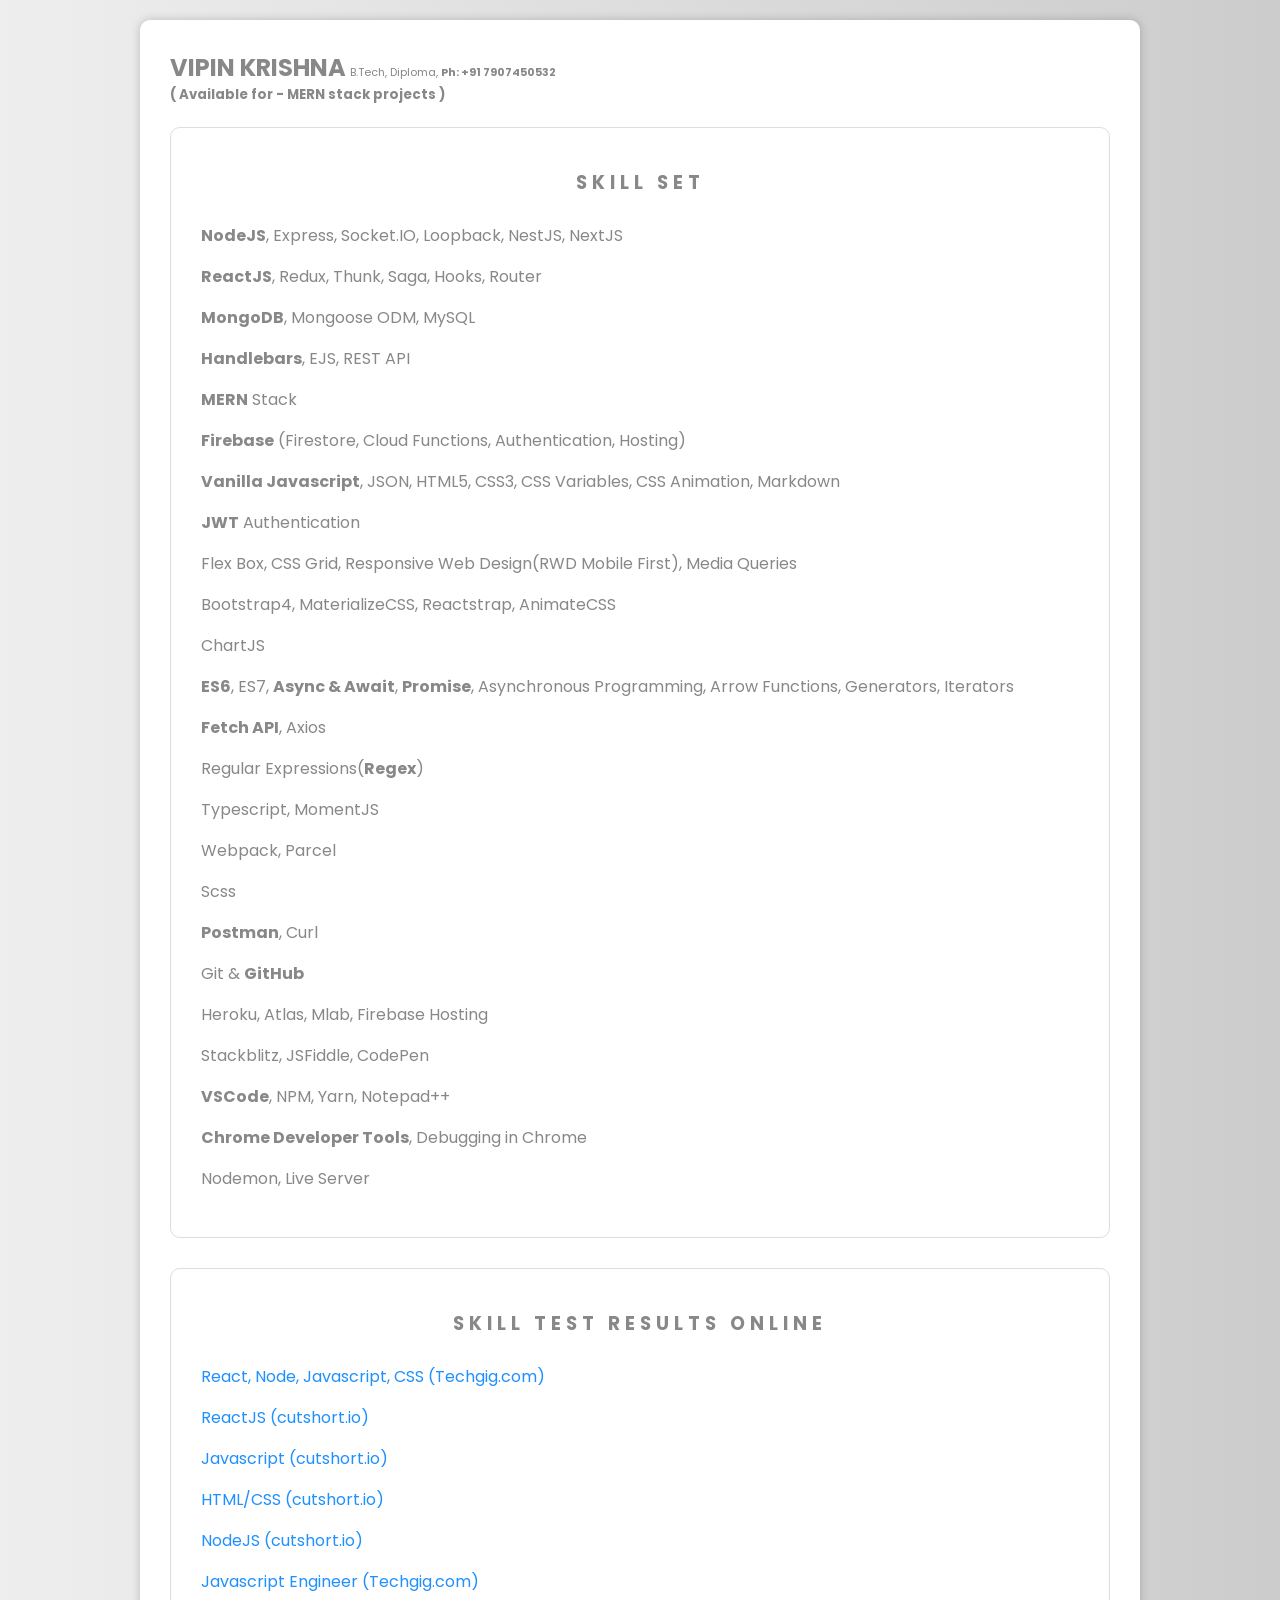
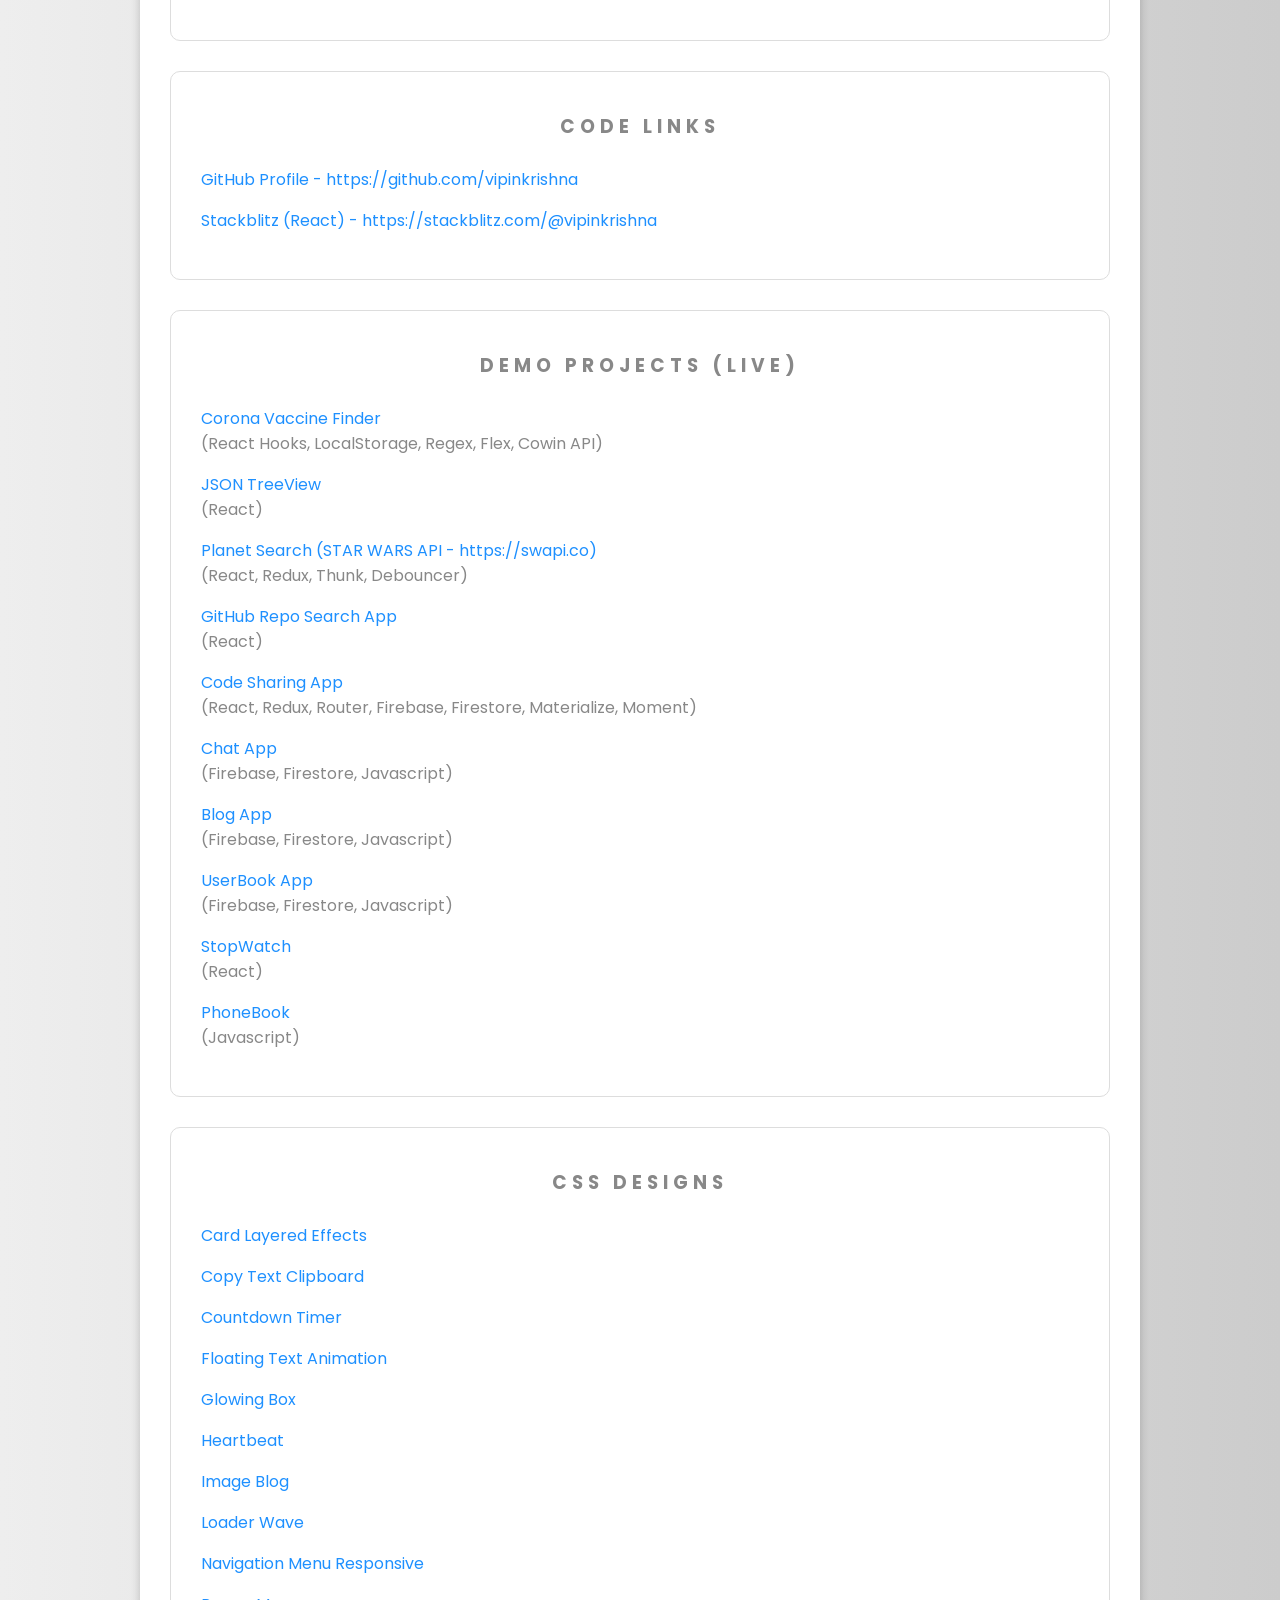
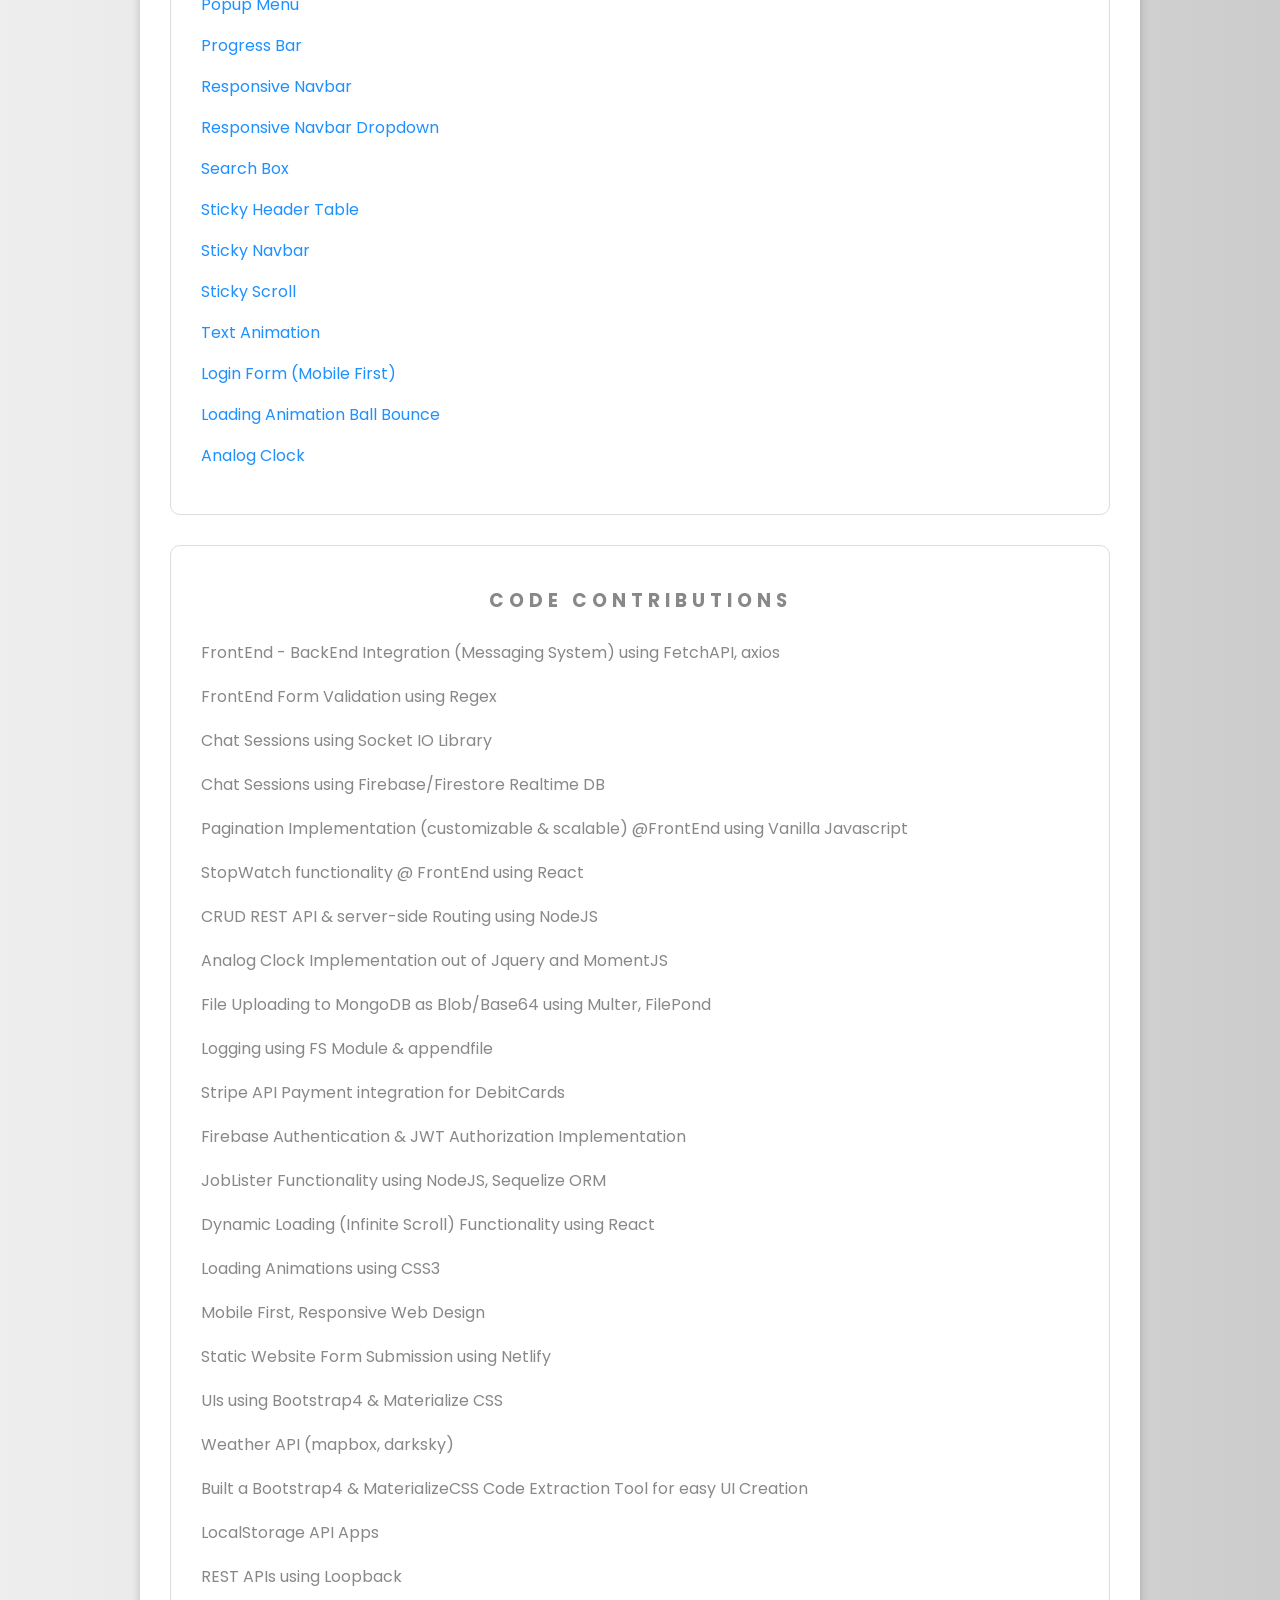
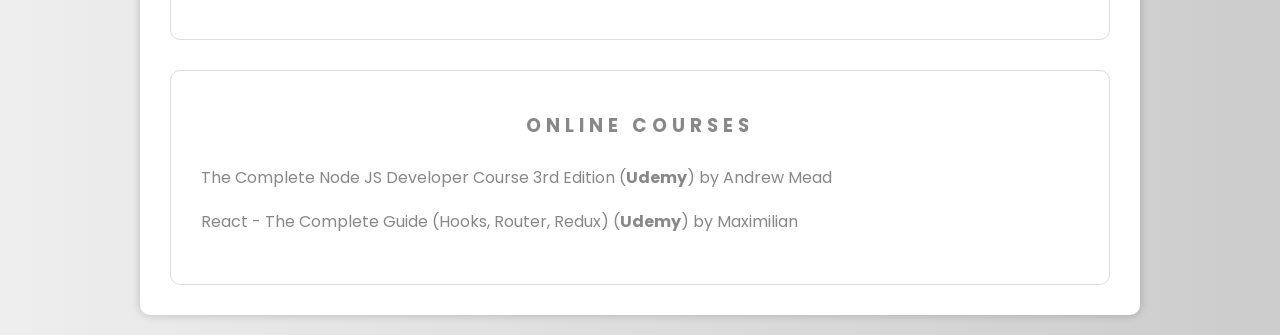
<file: index.html>
<!-- https://github.com/vipinkrishna -->

<!DOCTYPE html>
<html lang="en">

<head>
    <meta charset="UTF-8">
    <meta name="viewport" content="width=device-width, initial-scale=1.0">
    <title>vipinkrishna portfolio</title>
    <link rel="stylesheet" href="style.css">
</head>

<body>
    <div id="main">
        <h2>VIPIN KRISHNA</h2>
        <span>B.Tech, Diploma, </span>
        <span><b>Ph: +91 7907450532</b></span>
        <h5>( Available for - MERN stack projects )</h5>
        <strong></strong>
        <div class="content">
            <h3>SKILL SET</h3>
            <p><strong>NodeJS</strong>, Express, Socket.IO, Loopback, NestJS, NextJS</p>
            <p><strong>ReactJS</strong>, Redux, Thunk, Saga, Hooks, Router</p>
            <p><strong>MongoDB</strong>, Mongoose ODM, MySQL</p>
            <p><strong>Handlebars</strong>, EJS, REST API</p>
            <p><strong>MERN</strong> Stack</p>
            <p><strong>Firebase</strong> (Firestore, Cloud Functions, Authentication, Hosting)</p>
            <p><strong>Vanilla Javascript</strong>, JSON, HTML5, CSS3, CSS Variables, CSS Animation, Markdown</p>
            <p><strong>JWT</strong> Authentication</p>
            <p>Flex Box, CSS Grid, Responsive Web Design(RWD Mobile First), Media Queries</p>
            <p>Bootstrap4, MaterializeCSS, Reactstrap, AnimateCSS</p>
            <p>ChartJS</p>
            <p><strong>ES6</strong>, ES7, <strong>Async & Await</strong>, <strong>Promise</strong>, Asynchronous
                Programming, Arrow Functions, Generators, Iterators</p>
            <p><strong>Fetch API</strong>, Axios</p>
            <p>Regular Expressions(<strong>Regex</strong>)</p>
            <p>Typescript, MomentJS</p>
            <p>Webpack, Parcel</p>
            <p>Scss</p>
            <p><strong>Postman</strong>, Curl</p>
            <p>Git & <strong>GitHub</strong></p>
            <p>Heroku, Atlas, Mlab, Firebase Hosting</p>
            <p>Stackblitz, JSFiddle, CodePen</p>
            <p><strong>VSCode</strong>, NPM, Yarn, Notepad++</p>
            <p><strong>Chrome Developer Tools</strong>, Debugging in Chrome</p>
            <p>Nodemon, Live Server</p>
        </div>

        <div class="content">
            <h3>SKILL TEST RESULTS ONLINE</h3>
            <p><a href="https://www.techgig.com/vipinkrishnascores#user-history" target="_blank">React, Node,
                    Javascript, CSS (Techgig.com)</a></p>
            <p><a href="https://cutshort.io/certificate/55532" target="_blank">ReactJS (cutshort.io)</a></p>
            <p><a href="https://cutshort.io/certificate/55527" target="_blank">Javascript (cutshort.io)</a></p>
            <p><a href="https://cutshort.io/certificate/55620" target="_blank">HTML/CSS (cutshort.io)</a></p>
            <p><a href="https://cutshort.io/certificate/55543" target="_blank">NodeJS (cutshort.io)</a></p>
            <p><a href="https://www.techgig.com/skilltest/result/javascript/javascript-engineer/MEk2U0p2bUtmVEdtQ0ZtelRCQmxjdz09"
                    target="_blank">Javascript Engineer (Techgig.com)</a></p>
        </div>

        <div class="content">
            <h3>CODE LINKS</h3>
            <p><a href="https://github.com/vipinkrishna" target="_blank">GitHub Profile -
                    https://github.com/vipinkrishna</a></p>
            <p><a href="https://stackblitz.com/@vipinkrishna" target="_blank">Stackblitz (React) -
                    https://stackblitz.com/@vipinkrishna</a></p>
        </div>

        <div class="content">
            <h3>DEMO PROJECTS (LIVE)</h3>
            <p><a href="https://vipinkrishna.github.io/apps/react/vaccine-finder/" target="_blank">Corona Vaccine Finder</a><br>
                (React Hooks, LocalStorage, Regex, Flex, Cowin API)
            </p>
            <p><a href="https://vipinkrishna.github.io/apps/react/json-treeview/" target="_blank">JSON TreeView</a><br>
                (React)
            </p>
            <p><a href="https://vipinkrishna.github.io/apps/react/planet-search/" target="_blank">Planet Search (STAR
                    WARS API - https://swapi.co)</a><br>
                (React, Redux, Thunk, Debouncer)
            </p>
            <p><a href="https://vipinkrishna.github.io/apps/react/git-repo-search/" target="_blank">GitHub Repo Search
                    App</a><br>
                (React)
            </p>
            <p><a href="https://humongouscode.web.app/" target="_blank">Code Sharing App</a><br>
                (React, Redux, Router, Firebase, Firestore, Materialize, Moment)
            </p>
            <p><a href="https://humongouschat.web.app/" target="_blank">Chat App</a><br>
                (Firebase, Firestore, Javascript)
            </p>
            <p><a href="https://blog-man.web.app/" target="_blank">Blog App</a><br>
                (Firebase, Firestore, Javascript)
            </p>
            <p><a href="https://user-book.web.app/" target="_blank">UserBook App</a><br>
                (Firebase, Firestore, Javascript)
            </p>
            <p><a href="https://react-stop-watch-project.stackblitz.io/" target="_blank">StopWatch</a><br>
                (React)
            </p>
            <p><a href="https://jsfiddle.net/vipinkrishna/ncv1qq82/" target="_blank">PhoneBook</a><br>
                (Javascript)
            </p>
        </div>

        <div class="content">
            <h3>CSS DESIGNS</h3>
            <p><a href="https://vipinkrishna.github.io/apps/css/card-layered-effects/" target="_blank">Card Layered
                    Effects</a><br></p>
            <p><a href="https://vipinkrishna.github.io/apps/css/copy-text-to-clipboard/" target="_blank">Copy Text
                    Clipboard</a><br></p>
            <p><a href="https://vipinkrishna.github.io/apps/css/count-down-timer/" target="_blank">Countdown
                    Timer</a><br></p>
            <p><a href="https://vipinkrishna.github.io/apps/css/floating-text-animation/" target="_blank">Floating Text
                    Animation</a><br></p>
            <p><a href="https://vipinkrishna.github.io/apps/css/glowing-box/" target="_blank">Glowing Box</a><br></p>
            <p><a href="https://vipinkrishna.github.io/apps/css/heart-beat/" target="_blank">Heartbeat</a><br></p>
            <p><a href="https://vipinkrishna.github.io/apps/css/image-blog-2.0/" target="_blank">Image Blog</a><br></p>
            <p><a href="https://vipinkrishna.github.io/apps/css/loader-wave/" target="_blank">Loader Wave</a><br></p>
            <p><a href="https://vipinkrishna.github.io/apps/css/navigation-menu-responsive/" target="_blank">Navigation
                    Menu Responsive</a><br></p>
            <p><a href="https://vipinkrishna.github.io/apps/css/popup-menu/" target="_blank">Popup Menu</a><br></p>
            <p><a href="https://vipinkrishna.github.io/apps/css/progress-bar/" target="_blank">Progress Bar</a><br></p>
            <p><a href="https://vipinkrishna.github.io/apps/css/responsive-navbar/" target="_blank">Responsive
                    Navbar</a><br></p>
            <p><a href="https://vipinkrishna.github.io/apps/css/responsive-navbar-dropdown-menu/"
                    target="_blank">Responsive Navbar Dropdown</a><br></p>
            <p><a href="https://vipinkrishna.github.io/apps/css/search-box/" target="_blank">Search Box</a><br></p>
            <p><a href="https://vipinkrishna.github.io/apps/css/sticky-header-table/" target="_blank">Sticky Header
                    Table</a><br></p>
            <p><a href="https://vipinkrishna.github.io/apps/css/sticky-navbar/" target="_blank">Sticky Navbar</a><br>
            </p>
            <p><a href="https://vipinkrishna.github.io/apps/css/sticky-scroll/" target="_blank">Sticky Scroll</a><br>
            </p>
            <p><a href="https://vipinkrishna.github.io/apps/css/text-animation/" target="_blank">Text Animation</a><br>
            </p>
            <p><a href="https://vipinkrishna.github.io/apps/css/login-form-mobile-first/" target="_blank">Login Form
                    (Mobile First)</a><br></p>
            <p><a href="https://vipinkrishna.github.io/apps/css/loading-animation-ball-bounce/" target="_blank">Loading
                    Animation Ball Bounce</a><br></p>
            <p><a href="https://vipinkrishna.github.io/apps/css/analog-clock/" target="_blank">Analog Clock</a><br></p>
        </div>

        <div class="content">
            <h3>CODE CONTRIBUTIONS</h3>
            <ul>
                <li>FrontEnd - BackEnd Integration (Messaging System) using FetchAPI, axios</li>
                <li>FrontEnd Form Validation using Regex</li>
                <li>Chat Sessions using Socket IO Library</li>
                <li>Chat Sessions using Firebase/Firestore Realtime DB</li>
                <li>Pagination Implementation (customizable & scalable) @FrontEnd using Vanilla Javascript</li>
                <li>StopWatch functionality @ FrontEnd using React</li>
                <li>CRUD REST API & server-side Routing using NodeJS</li>
                <li>Analog Clock Implementation out of Jquery and MomentJS</li>
                <li>File Uploading to MongoDB as Blob/Base64 using Multer, FilePond </li>
                <li>Logging using FS Module & appendfile</li>
                <li>Stripe API Payment integration for DebitCards</li>
                <li>Firebase Authentication & JWT Authorization Implementation</li>
                <li>JobLister Functionality using NodeJS, Sequelize ORM</li>
                <li>Dynamic Loading (Infinite Scroll) Functionality using React</li>
                <li>Loading Animations using CSS3</li>
                <li>Mobile First, Responsive Web Design</li>
                <li>Static Website Form Submission using Netlify</li>
                <li>UIs using Bootstrap4 & Materialize CSS</li>
                <li>Weather API (mapbox, darksky)</li>
                <li>Built a Bootstrap4 & MaterializeCSS Code Extraction Tool for easy UI Creation</li>
                <li>LocalStorage API Apps</li>
                <li>REST APIs using Loopback</li>
            </ul>
        </div>

        <div class="content">
            <h3>ONLINE COURSES</h3>
            <ul>
                <li>The Complete Node JS Developer Course 3rd Edition (<strong>Udemy</strong>) by Andrew Mead</li>
                <li>React - The Complete Guide (Hooks, Router, Redux) (<strong>Udemy</strong>) by Maximilian</li>
            </ul>
        </div>
    </div>
</body>

</html>
</file>
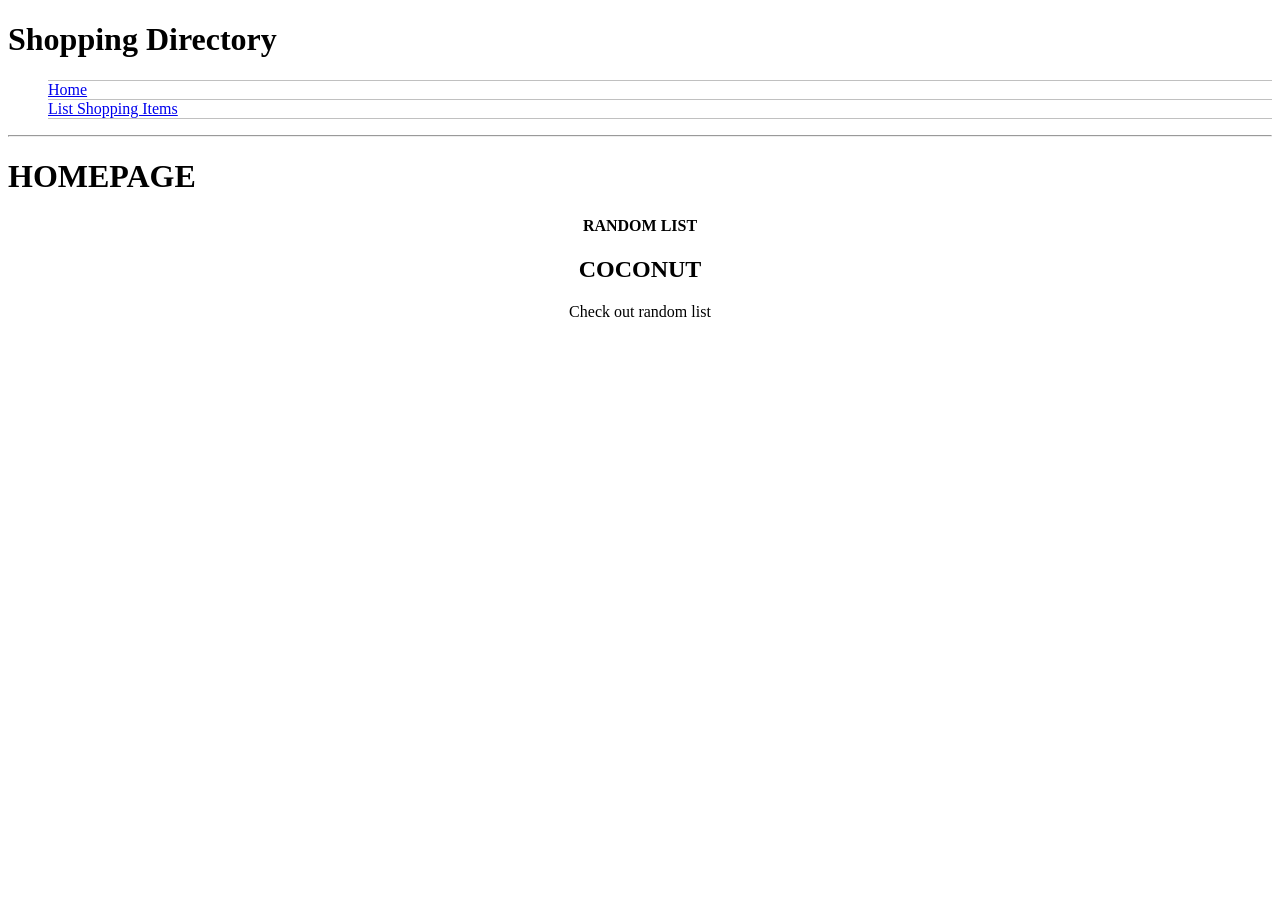
<file: apps/angularjs/animation/index.html>
<!DOCTYPE html>
<html ng-app="myapp">

<head>
    <title>Routes and Views</title>
    <meta charset="UTF-8">
    <link rel="stylesheet" href="./css/styles.css">
    <script src='./lib/angular.min.js'></script>
    <script src='./lib/angular-route.min.js'></script>
    <script src='./lib/angular-animate.min.js'></script>
    <script src='./app.js'></script>
</head>

<body>
    <header ng-include="'header.html'"></header>
    <main ng-view></main>
</body>

</html>
</file>
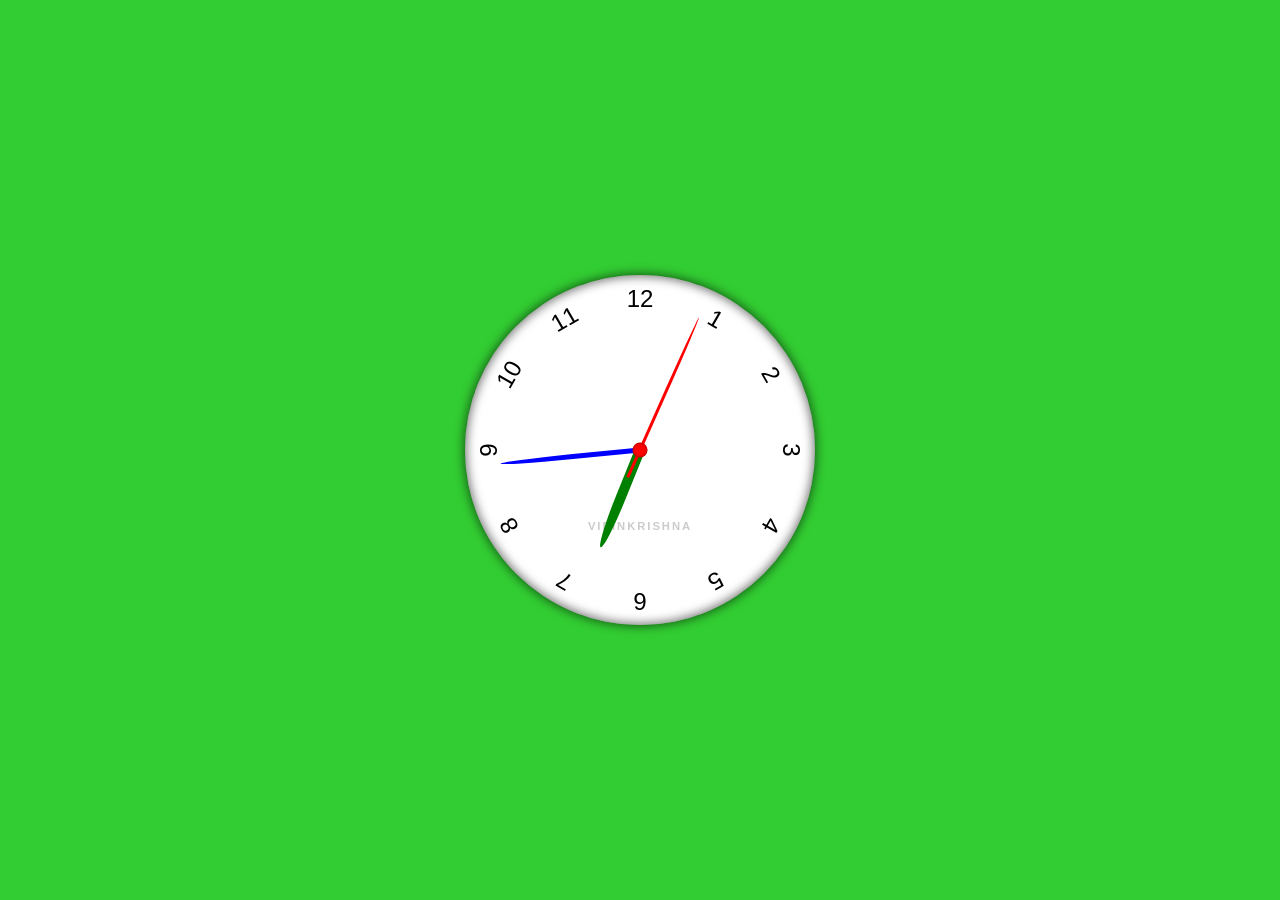
<file: apps/css/analog-clock/index.html>
<!-- https://github.com/vipinkrishna -->

<!DOCTYPE html>
<html lang="en">
<head>
  <meta charset="UTF-8">
  <meta name="viewport" content="width=device-width, initial-scale=1.0">
  <meta http-equiv="X-UA-Compatible" content="ie=edge">
  <link href="styles.css" rel="stylesheet">
  <script defer src="engine.js"></script>
  <title>Analog Clock</title>
</head>
<body>
  <div class="clock">
    <div class="title">VIPINKRISHNA</div>

    <div class="hand hour" data-hour-hand></div>
    <div class="hand minute" data-minute-hand></div>
    <div class="hand second" data-second-hand></div>

    <div class="number number1">1</div>
    <div class="number number2">2</div>
    <div class="number number3">3</div>
    <div class="number number4">4</div>
    <div class="number number5">5</div>
    <div class="number number6">6</div>
    <div class="number number7">7</div>
    <div class="number number8">8</div>
    <div class="number number9">9</div>
    <div class="number number10">10</div>
    <div class="number number11">11</div>
    <div class="number number12">12</div>
  </div>
</body>
</html>
</file>
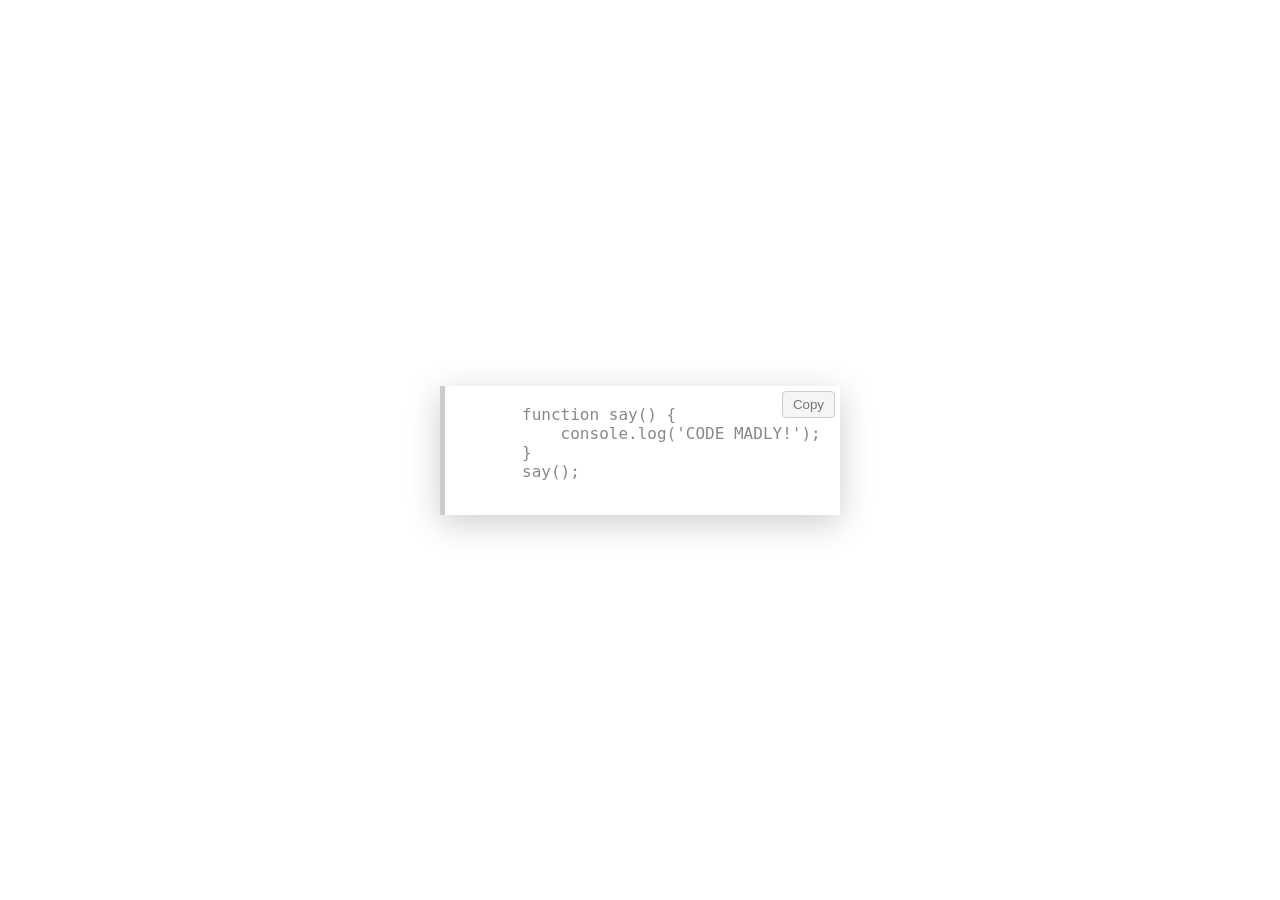
<file: apps/css/copy-text-to-clipboard/index.html>
<!-- https://github.com/vipinkrishna -->

<!DOCTYPE html>
<html lang="en">

<head>
    <meta charset="UTF-8">
    <meta name="viewport" content="width=device-width, initial-scale=1.0">
    <title>COPY TEXT TO CLIPBOARD</title>
    <link rel="stylesheet" href="style.css">
    <script>
        function execute() {
            var code = document.querySelector('#code');
            navigator.clipboard.writeText(code.textContent).then(console.log(code.textContent));
        }
    </script>
</head>

<body>
    <div class="container">
        <pre>
            <code id="code">
        function say() {
            console.log('CODE MADLY!');
        }
        say();
            </code>
        </pre>
        <button onclick="execute()">Copy</button>
    </div>
</body>

</html>
</file>
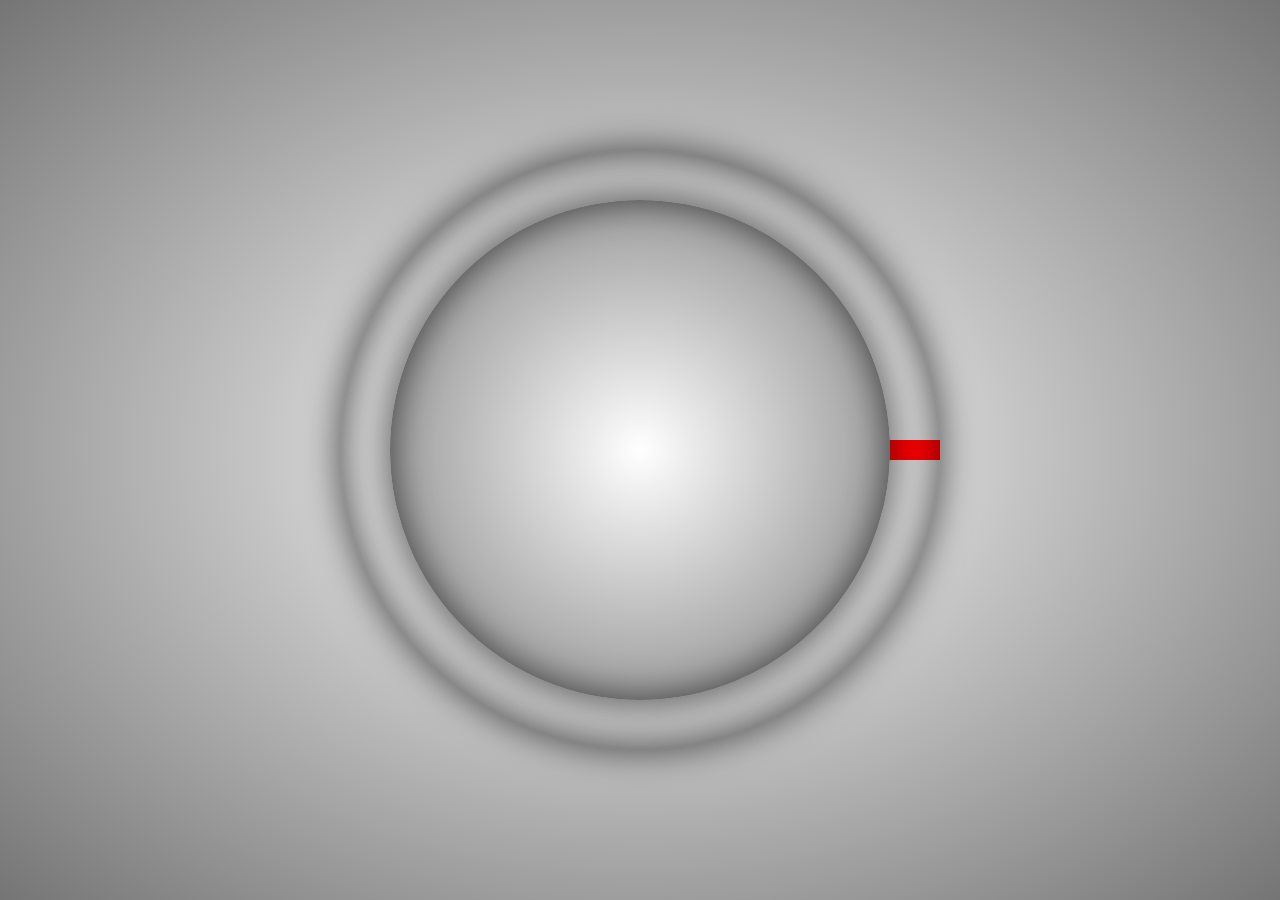
<file: apps/css/count-down-timer/index.html>
<!-- https://github.com/vipinkrishna -->

<!DOCTYPE html>
<html lang="en">
<head>
    <meta charset="UTF-8">
    <meta name="viewport" content="width=device-width, initial-scale=1.0">
    <title>COUNTDOWN TIMER</title>
    <link rel="stylesheet" href="style.css">
</head>
<body>
    <div class="box">
        <div class="circle circle1"></div>
        <div class="circle circle2"></div>
        <div class="needle"></div>
        <div class="number">
            <div>10</div>
            <div>9</div>
            <div>8</div>
            <div>7</div>
            <div>6</div>
            <div>5</div>
            <div>4</div>
            <div>3</div>
            <div>2</div>
            <div>1</div>
        </div>
    </div>
</body>
</html>
</file>
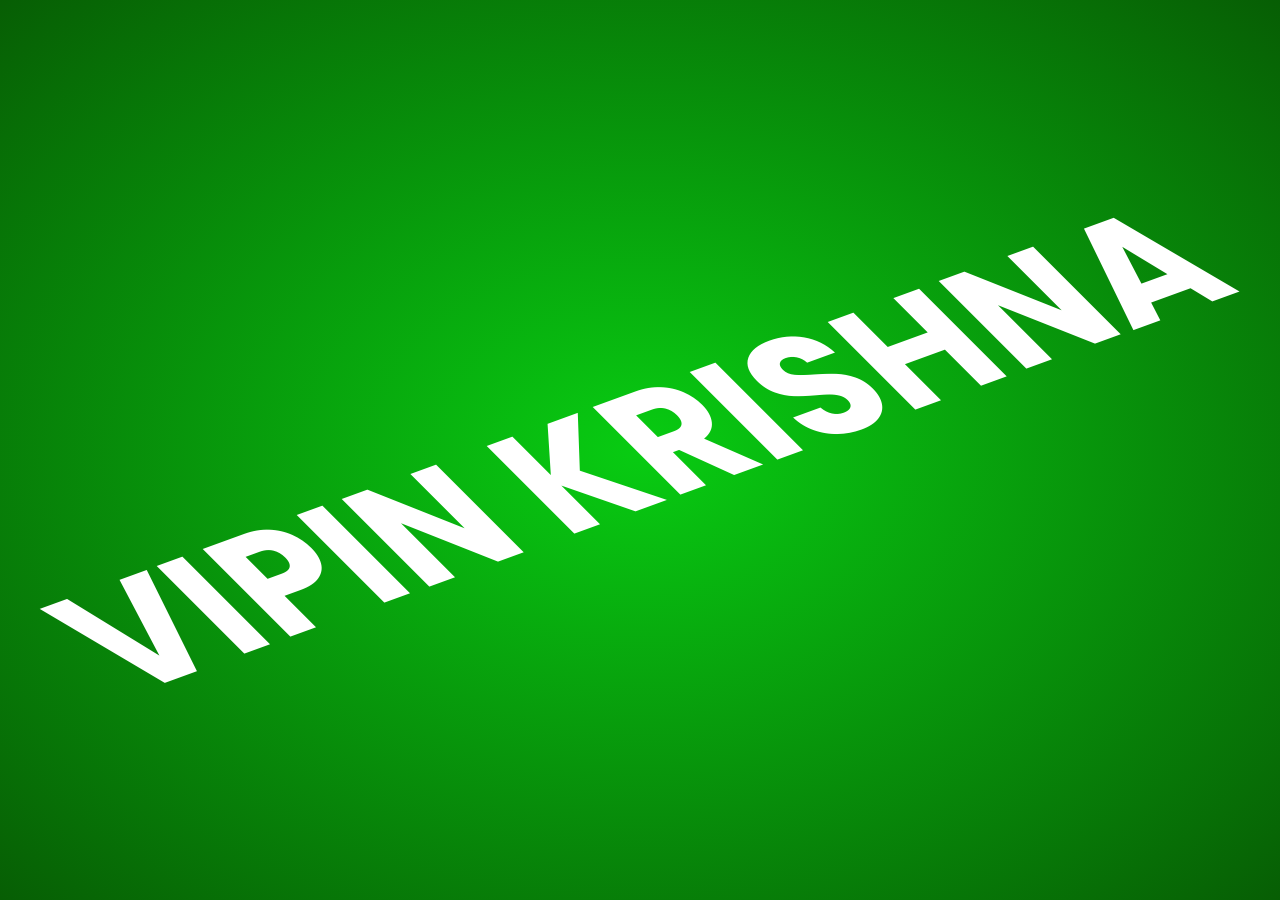
<file: apps/css/floating-text-animation/index.html>
<!-- https://github.com/vipinkrishna -->

<!DOCTYPE html>
<html lang="en">
<head>
    <meta charset="UTF-8">
    <meta name="viewport" content="width=device-width, initial-scale=1.0">
    <title>FLOATING TEXT ANIMATION</title>
    <link rel="stylesheet" href="style.css">
</head>
<body>
    <h1>VIPIN KRISHNA</h1>
</body>
</html>
</file>
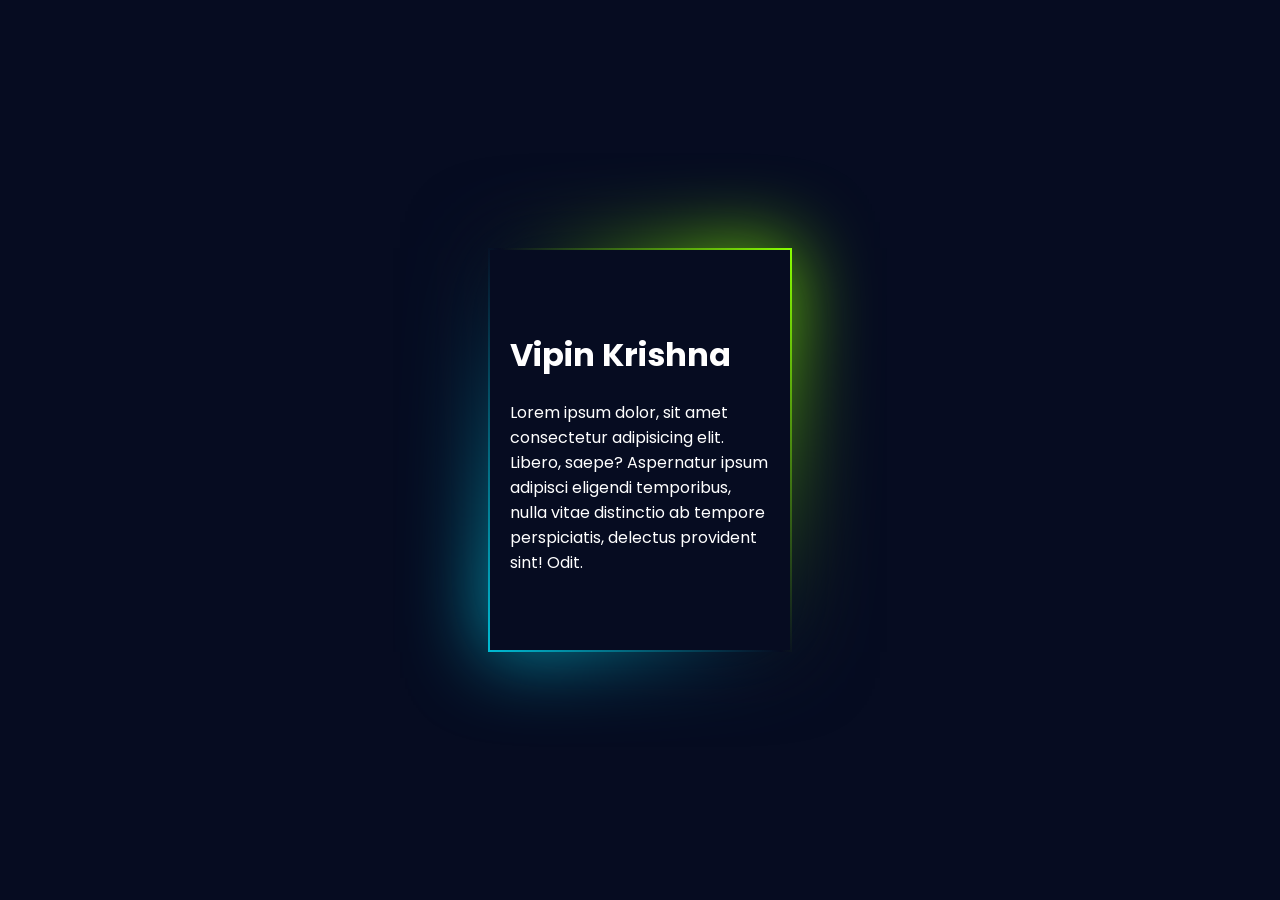
<file: apps/css/glowing-box/index.html>
<!-- https://github.com/vipinkrishna -->

<!DOCTYPE html>
<html lang="en">
<head>
    <meta charset="UTF-8">
    <meta name="viewport" content="width=device-width, initial-scale=1.0">
    <title>GLOWING BOX</title>
    <link rel="stylesheet" href="style.css">
</head>
<body>
    <div class="box">
        <div class="content">
            <h1>Vipin Krishna</h1>
            <p>Lorem ipsum dolor, sit amet consectetur adipisicing elit. Libero, saepe? Aspernatur ipsum adipisci eligendi temporibus, nulla vitae distinctio ab tempore perspiciatis, delectus provident sint! Odit.</p>
        </div>
    </div>
</body>
</html>
</file>
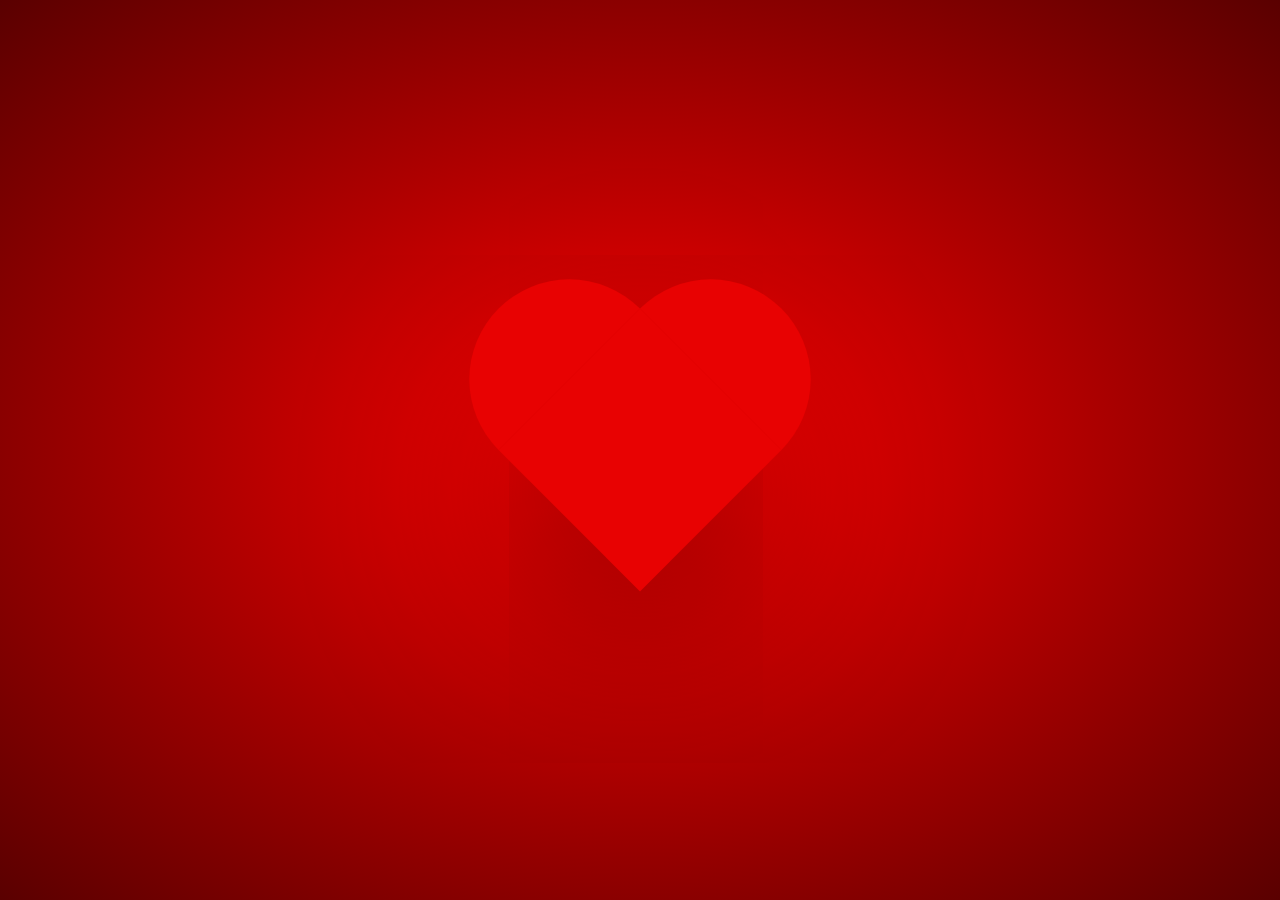
<file: apps/css/heart-beat/index.html>
<!-- https://github.com/vipinkrishna -->

<!DOCTYPE html>
<html lang="en">
<head>
    <meta charset="UTF-8">
    <meta name="viewport" content="width=device-width, initial-scale=1.0">
    <title>HEART</title>
    <link rel="stylesheet" href="style.css">
</head>
<body>
    <div class="heart"></div>
    <script src="https://code.jquery.com/jquery-3.3.1.js"></script>
</body>
</html>
</file>
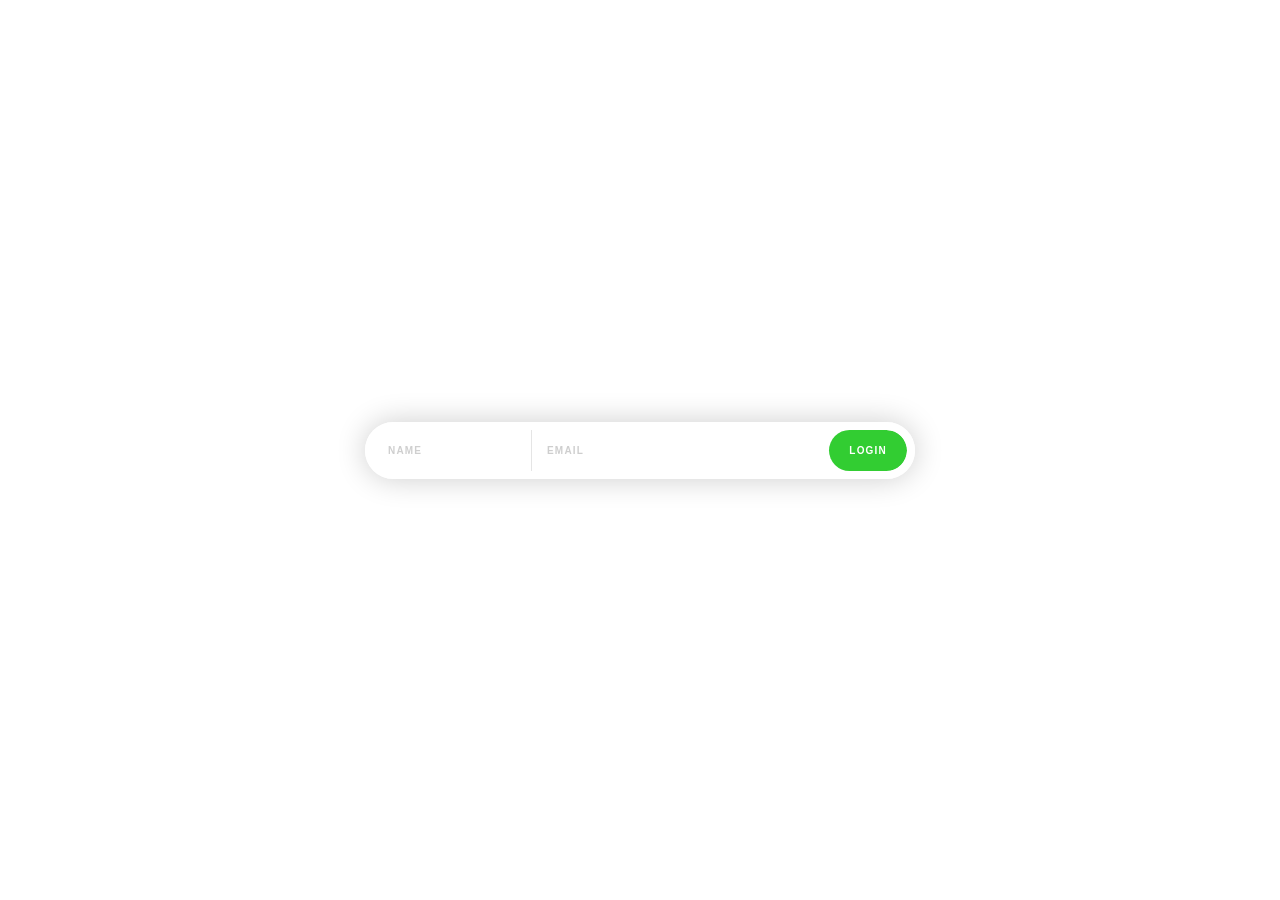
<file: apps/css/login-form-mobile-first/index.html>
<!-- https://github.com/vipinkrishna -->

<!DOCTYPE html>
<html lang="en">
<head>
    <meta charset="UTF-8">
    <meta name="viewport" content="width=device-width, initial-scale=1.0">
    <title>LOGIN FORM (MOBILE FIRST)</title>
    <link rel="stylesheet" href="style.css">
</head>
<body>
    <form action="#" class="form">
        <div class="formitem">
            <input type="text" class="forminput" placeholder="name" aria-label="name">
        </div>
        <div class="formitem">
            <input type="email" class="forminput" placeholder="email" aria-label="email">
        </div>
        <button class="formbutton">login</button>
    </form>
</body>
</html>
</file>
<file: style.css>
/* https://github.com/vipinkrishna */

@import url('https://fonts.googleapis.com/css?family=Poppins');

* {
    box-sizing : border-box;
    user-select: none;
}

body {
    margin     : 0;
    padding    : 0;
    font-family: Poppins, sans-serif;
    background : linear-gradient(to right, #eee 0%, #ccc 100%);
}

#main {
    width           : 1000px;
    max-width       : calc(100% - 40px);
    margin          : 20px auto;
    padding         : 30px;
    background-color: white;
    border-radius   : 10px;
    color           : #888;
    box-shadow      : 0 0 10px rgba(0, 0, 0, 0.2);
}

h2 {
    display      : inline-block;
    margin-top   : 0;
    margin-bottom: 0;
}

h5 {
    margin-top: 0;
}

span {
    font-size: 11px;
}

div.content {
    border       : 1px solid #ddd;
    border-radius: 10px;
    padding      : 30px;
    margin-bottom: 30px;
}

div.content:hover {
    box-shadow: 0 0 10px rgba(0, 0, 0, 0.2);
}

div.content:last-of-type {
    margin-bottom: 0;
}

div.content ul {
    padding   : 0;
    list-style: none;
}

div.content ul li {
    margin-bottom: 20px;
    line-height  : 1.5;
}

div.content p a {
    text-decoration: none;
}

div.content p a:link {
    color: dodgerblue;
}

div.content p a:visited {
    color: dodgerblue;
}

div.content p a:hover {
    color: darkorange;
}

div.content h3 {
    padding       : 10px;
    border-radius : 30px;
    text-align    : center;
    cursor        : default;
    margin-top    : 0;
    width         : calc(100% - 100px);
    max-width     : 500px;
    margin        : auto;
    letter-spacing: 5px;
}

div.content h3:hover {
    animation: vibrate 0.2s 6;
}

@keyframes vibrate {
    25% {
        transform: translateX(-5px);
    }

    75% {
        transform: translateX(5px);
    }
}

@media (max-width: 550px) {
    body {
        background: #fff;
        background : linear-gradient(to right, #ccc 0%, #bbb 100%);
    }

    h2 {
        display      : block;
        margin-bottom: 0;
    }

    #main {
        max-width    : calc(100% - 20px);
        margin       : 4px auto;
        max-width    : calc(100% - 8px);
        border-radius: 0;
        padding      : 10px;
        box-shadow   : 0 0 10px rgba(0, 0, 0, 0.2);
        border-radius: 10px;
    }

    div.content {
        padding      : 10px;
        margin-bottom: 10px;

        border: 1px solid #ccc;
    }

    div.content h3 {
        border-radius : 0px;
        box-shadow    : none;
        width         : 100%;
        letter-spacing: 3px;
    }
}
</file>
<file: apps/angularjs/animation/css/styles.css>
body {
    font-family: 'verdana';
}

span {
    float: right;
    color: red;
    width: 25px;
    height: 25px;
    text-align: center;
    margin-right: 10px;
}

span:hover {
    cursor: pointer;
    background-color: red;
    color: white;
    border-radius: 50%;
}

li {
    border-top: 1px solid silver;
    width: 100%;
    /* overflow: hidden; */
    list-style-type: none;
}

li:last-child {
    border-bottom: 1px solid silver;
}

h3 {
    margin-left: 5px;
}

button {
    margin-left: 45px;
    padding: 5px;
}

.container {
    overflow-y: auto;
    overflow-x: hidden;
    /* border: 1px solid silver; */
    width: 50%;
    height: 350px;
}

.add {
    /* border: 1px solid silver; */
    width: 50%;
    text-align: center;
    height: 100px;
    /* position: relative; */
}

input[type=text] {
    padding: 5px;
}

/* ANIMATIONS */
main.ng-enter {
    transition: 0.5s linear all;
    opacity:0;
}

main.ng-enter.ng-enter-active {
    opacity: 1;
}

#shopping-list li.ng-enter {
    transition: 0.2s linear all;
    opacity: 0;
    transform: translateY(30px);
}

#shopping-list li.ng-enter.ng-enter-active {
    opacity: 1;
    transform: translateY(0);
}
#shopping-list li.ng-leave {
    transition: 0.2s linear all;
    opacity: 1;
    transform: translateX(0);
}

#shopping-list li.ng-leave.ng-leave-active {
    opacity: 0;
    transform: translateX(100%);
}
#shopping-list li.ng-leave-stagger {
    transition-delay: 0.2s;
    transition-duration: 0;
}
</file>
<file: apps/css/analog-clock/styles.css>
/* https://github.com/vipinkrishna */

*, *::after, *::before {
  box-sizing: border-box;
  font-family: Impact, sans-serif;
}

body {
  margin: 0;
  padding: 0;
  background: limegreen;
  display: flex;
  justify-content: center;
  align-items: center;
  min-height: 100vh;
  overflow: hidden;
}

.title {
  position: absolute;
  left: 50%;
  top: 70%;
  opacity: 0.2;
  transform: translateX(-50%);
  font-family: sans-serif;
  letter-spacing: 2px;
  font-weight: bold;
  font-size: 0.7rem;
}

.clock {
  width: 350px;
  height: 350px;
  background-color: #fff;
  border-radius: 50%;
  position: relative;
  box-shadow: inset 0 0 10px 2px rgba(0,0,0,0.5), 0 0 10px 2px rgba(0,0,0,0.5);
}

.clock .number {
  --rotation: 0;
  position: absolute;
  width: 100%;
  height: 100%;
  padding-top: 10px;
  text-align: center;
  transform: rotate(var(--rotation));
  font-size: 1.5rem;
}

.clock .number1 { --rotation: 30deg; }
.clock .number2 { --rotation: 60deg; }
.clock .number3 { --rotation: 90deg; }
.clock .number4 { --rotation: 120deg; }
.clock .number5 { --rotation: 150deg; }
.clock .number6 { --rotation: 180deg; }
.clock .number7 { --rotation: 210deg; }
.clock .number8 { --rotation: 240deg; }
.clock .number9 { --rotation: 270deg; }
.clock .number10 { --rotation: 300deg; }
.clock .number11 { --rotation: 330deg; }

.clock::after {
  content: '';
  position: absolute;
  background-color: red;
  z-index: 12;
  width: 15px;
  height: 15px;
  top: 50%;
  left: 50%;
  transform: translate(-50%, -50%);
  border-radius: 50%;
  box-shadow: inset 0 0 3px rgba(0,0,0,0.5);
}

.clock .hand {
  --rotation: 0;
  position: absolute;
  bottom: 50%;
  left: 50%;
  border-top-left-radius: 50%;
  border-top-right-radius: 50%;
  transform-origin: bottom;
  z-index: 10;
  transform: translateX(-50%) rotate(calc(var(--rotation) * 1deg));
}

.clock .hand.second {
  /* --rotation: 210; */
  width: 3px;
  height: 50%;
  background-color: red;
  bottom: calc(50% - 30px);
  transform-origin: 50% calc(100% - 30px);
  z-index: 12;
}

.clock .hand.minute {
  /* --rotation: 60; */
  width: 5px;
  height: 40%;
  background-color: blue;
  z-index: 11;
}

.clock .hand.hour {
  /* --rotation: 305; */
  width: 10px;
  height: 30%;
  background-color: green;
}
</file>
<file: apps/css/copy-text-to-clipboard/style.css>
/* https://github.com/vipinkrishna */

* {
    box-sizing: border-box;
}

body {
    margin: 0;
    padding: 0;
    width: 100%;
    height: 100vh;
    background: #fff;
    display: flex;
    flex-direction: column;
    justify-content: center;
    align-items: center;
    font-family: sans-serif;
}

.container {
    position: relative;
    width: 400px;
    border-left: 5px solid #ccc;
    box-shadow: 0 8px 32px rgba(0,0,0,0.2);
}

pre {
    display: block;
    margin: 0;
    font-family: monospace;
    white-space: pre;
    background: #fff;
    width: 100%;
}

code {
    color: #888;
    font-size: 1rem;
}

button {
    position: absolute;
    top: 5px;
    right: 5px;
    outline: 0;
    border: 1px solid #ccc;
    border-radius: 4px;
    background: #f5f5f5;
    padding: 5px 10px;
    color: #777;
    cursor: pointer;
}

button:hover {
    background: #eee;
}
</file>
<file: apps/css/count-down-timer/style.css>
/* https://github.com/vipinkrishna */

body {
    margin: 0;
    padding: 0;
    height: 100vh;
    font-family: sans-serif;
}

.box {
    position: absolute;
    width: 100%;
    height: 100%;
    background: radial-gradient(#fff, #757575);
    overflow: hidden;
}

.box:before {
    /* content: ''; */
    position: absolute;
    top: 50%;
    left: 0;
    transform: translateY(-50%);
    width: 100%;
    height: 5px;
    background: #000;
}

.box:after {
    /* content: ''; */
    position: absolute;
    top: 0;
    left: 50%;
    transform: translateX(-50%);
    height: 100%;
    width: 5px;
    background: #000;
}

.circle {
    position: absolute;
    top: 50%;
    left: 50%;
    transform: translate(-50%, -50%);
    width: 500px;
    height: 500px;
    border-radius: 50%;
}

.circle.circle2 {
    width: 600px;
    height: 600px;
    box-shadow: 0px 0px 32px 5px rgba(0,0,0,0.5), inset 0px 0px 32px 5px rgba(0,0,0,0.5);
    z-index: 1;
}

.circle.circle1 {
    background: radial-gradient(#fff, #757575);
    box-shadow: 0px 0px 32px 5px rgba(0,0,0,0.5), inset 0px 0px 32px 5px rgba(0,0,0,0.5);
    z-index: 1;
}

.needle {
    position: absolute;
    top: calc(50% - 10px);
    left: 50%;
    height: 20px;
    width: 300px;
    background: red;
    animation: animate 1s linear infinite;
    transform-origin: left;
}

@keyframes animate {
    0% {
        transform: rotate(0deg);
    }

    100% {
        transform: rotate(360deg);
    }
}

.number {
    position: absolute;
    width: 100%;
    height: 100%;
    z-index: 1;
}

.number div {
    position: absolute;
    top: 0;
    left: 0;
    width: 100%;
    height: 100%;
    font-size: 25em;
    font-weight: bold;
    display: flex;
    justify-content: center;
    align-items: center;
    opacity: 0;
    animation: animateNumber 10s linear infinite;
    text-shadow: 8px 8px 8px rgba(0,0,0,0.8);
}

.number div:nth-child(1) {
    animation-delay: 0s;
}
.number div:nth-child(2) {
    animation-delay: 1s;
}
.number div:nth-child(3) {
    animation-delay: 2s;
}
.number div:nth-child(4) {
    animation-delay: 3s;
}
.number div:nth-child(5) {
    animation-delay: 4s;
}
.number div:nth-child(6) {
    animation-delay: 5s;
}
.number div:nth-child(7) {
    animation-delay: 6s;
}
.number div:nth-child(8) {
    animation-delay: 7s;
}
.number div:nth-child(9) {
    animation-delay: 8s;
}
.number div:nth-child(10) {
    animation-delay: 9s;
}

@keyframes animateNumber {
    0% {
        opacity: 1;
    }

    10%, 100% {
        opacity: 0;
        transform: scale(0.5);
    }
}
</file>
<file: apps/css/floating-text-animation/style.css>
/* https://github.com/vipinkrishna */

@import url('https://fonts.googleapis.com/css?family=Poppins');


body {
    margin: 0;
    padding: 0;
    display: flex;
    justify-content: center;
    align-items: center;
    min-height: 100vh;
    font-family: Poppins, sans-serif;
    background: radial-gradient(#08cc12, #075e04);
}

h1 {
    margin: 0;
    padding: 0;
    font-size: 10em;
    color: #fff;
    text-transform: uppercase;
    transform: rotate(-20deg) skew(25deg);
    animation: animate 5s ease-in-out infinite;
}

@keyframes animate {
    0%, 100% {
        transform: rotate(-20deg) skew(25deg) translate(0,0);
        text-shadow: -5px 5px 0 rgba(0,0,0,0.2);
    }
    50% {
        transform: rotate(-20deg) skew(25deg) translate(50px, -50px);
        text-shadow: -50px 50px 0 rgba(0,0,0,0.2);
        filter: blur(5px);
    }
}
</file>
<file: apps/css/glowing-box/style.css>
/* https://github.com/vipinkrishna */

@import url('https://fonts.googleapis.com/css?family=Poppins');

body {
    margin: 0;
    padding: 0;
    display: flex;
    justify-content: center;
    align-items: center;
    min-height: 100vh;
    background: #060c21;
    font-family: Poppins, sans-serif;
}

.box {
    position: relative;
    width: 300px;
    height: 400px;
    display: flex;
    justify-content: center;
    align-items: center;
    background: #060c21;
}

.box:before {
    content: '';
    position: absolute;
    top: -2px;
    left: -2px;
    right: -2px;
    bottom: -2px;
    background: #fff;
    z-index: -1;
}

.box:after {
    content: '';
    position: absolute;
    top: -2px;
    left: -2px;
    right: -2px;
    bottom: -2px;
    background: #fff;
    z-index: -2;
    filter: blur(40px);
}

.box:before,
.box:after {
    background: linear-gradient(235deg, #89ff00, #060c21, #00bcd4);
}

.content {
    padding: 20px;
    box-sizing: border-box;
    color: #fff;
}
</file>
<file: apps/css/heart-beat/style.css>
/* https://github.com/vipinkrishna */

body {
    margin: 0;
    padding: 0;
    display: flex;
    justify-content: center;
    align-items: center;
    min-height: 100vh;
    background: radial-gradient(#ff0000, #5a0000);
}

.heart {
    width: 200px;
    height: 200px;
    background: #e80202;
    transform: rotate(45deg);
    box-shadow: 30px 30px 200px rgba(0,0,0,0.5);
    animation: animate 1s linear infinite;
}

.heart:before {
    content: "";
    position: absolute;
    top: -100px;
    width: 200px;
    height: 100px;
    background: #e80202;
    border-top-left-radius: 100px;
    border-top-right-radius: 100px;
}
.heart:after {
    content: "";
    position: absolute;
    left: -100px;
    width: 100px;
    height: 200px;
    background: #e80202;
    border-top-left-radius: 100px;
    border-bottom-left-radius: 100px;
}

@keyframes animate {
    0% {
        transform: rotate(45deg) scale(1);
    }
    20% {
        transform: rotate(45deg) scale(0.8);
    }
    40% {
        transform: rotate(45deg) scale(1.2);
    }
    60% {
        transform: rotate(45deg) scale(1);
    }
    80% {
        transform: rotate(45deg) scale(1.5);
    }
    100% {
        transform: rotate(45deg) scale(1);
    }
}
</file>
<file: apps/css/login-form-mobile-first/style.css>
* {
  -webkit-box-sizing: border-box;
          box-sizing: border-box;
}

:root {
  --clr: limegreen;
  --clr-active: green;
}

body {
  margin: 0;
  padding: 0;
  min-height: 100vh;
  display: -ms-grid;
  display: grid;
  place-items: center;
  font-family: "PT Sans Narrow", sans-serif;
}

.form {
  display: -webkit-box;
  display: -ms-flexbox;
  display: flex;
  -webkit-box-orient: vertical;
  -webkit-box-direction: normal;
      -ms-flex-direction: column;
          flex-direction: column;
  -webkit-box-shadow: 0 0 30px rgba(0, 0, 0, 0.2);
          box-shadow: 0 0 30px rgba(0, 0, 0, 0.2);
  border-radius: 25px;
  overflow: hidden;
  width: 80%;
  max-width: 300px;
}

.formitem {
  display: -webkit-box;
  display: -ms-flexbox;
  display: flex;
}

.forminput, .formbutton {
  font-family: inherit;
  text-transform: uppercase;
  font-weight: 800;
  font-size: 10px;
  letter-spacing: 1.2px;
  border: 0;
  outline: 0;
  width: 100%;
}

.forminput {
  padding: 1.5em;
}

.forminput::-webkit-input-placeholder {
  opacity: 0.35;
}

.forminput:-ms-input-placeholder {
  opacity: 0.35;
}

.forminput::-ms-input-placeholder {
  opacity: 0.35;
}

.forminput::placeholder {
  opacity: 0.35;
}

.forminput:focus::-webkit-input-placeholder {
  color: var(--clr);
  opacity: 0.85;
}

.forminput:focus:-ms-input-placeholder {
  color: var(--clr);
  opacity: 0.85;
}

.forminput:focus::-ms-input-placeholder {
  color: var(--clr);
  opacity: 0.85;
}

.forminput:focus::placeholder {
  color: var(--clr);
  opacity: 0.85;
}

.formitem:first-of-type {
  position: relative;
}

.formitem:first-of-type::after {
  content: "";
  position: absolute;
  right: 0;
  left: 0;
  bottom: 0;
  height: 1px;
  background-color: rgba(0, 0, 0, 0.1);
}

.formbutton {
  background-color: var(--clr);
  color: #fff;
  padding: 1.25em 2em;
  cursor: pointer;
}

.formbutton:active {
  background-color: var(--clr-active);
}

@media only screen and (min-width: 576px) {
  .form {
    -webkit-box-orient: horizontal;
    -webkit-box-direction: normal;
        -ms-flex-direction: row;
            flex-direction: row;
    max-width: 550px;
    border: 8px solid white;
    border-radius: 41px;
  }
  .formbutton {
    width: auto;
    border-radius: 25px;
  }
  .formitem:first-of-type::after {
    top: 0;
    bottom: 0;
    right: 0;
    left: calc(100% - 1px);
    height: initial;
  }
  .formitem:last-of-type {
    -webkit-box-flex: 1;
        -ms-flex: 1 1 auto;
            flex: 1 1 auto;
  }
}
/*# sourceMappingURL=style.css.map */
</file>
